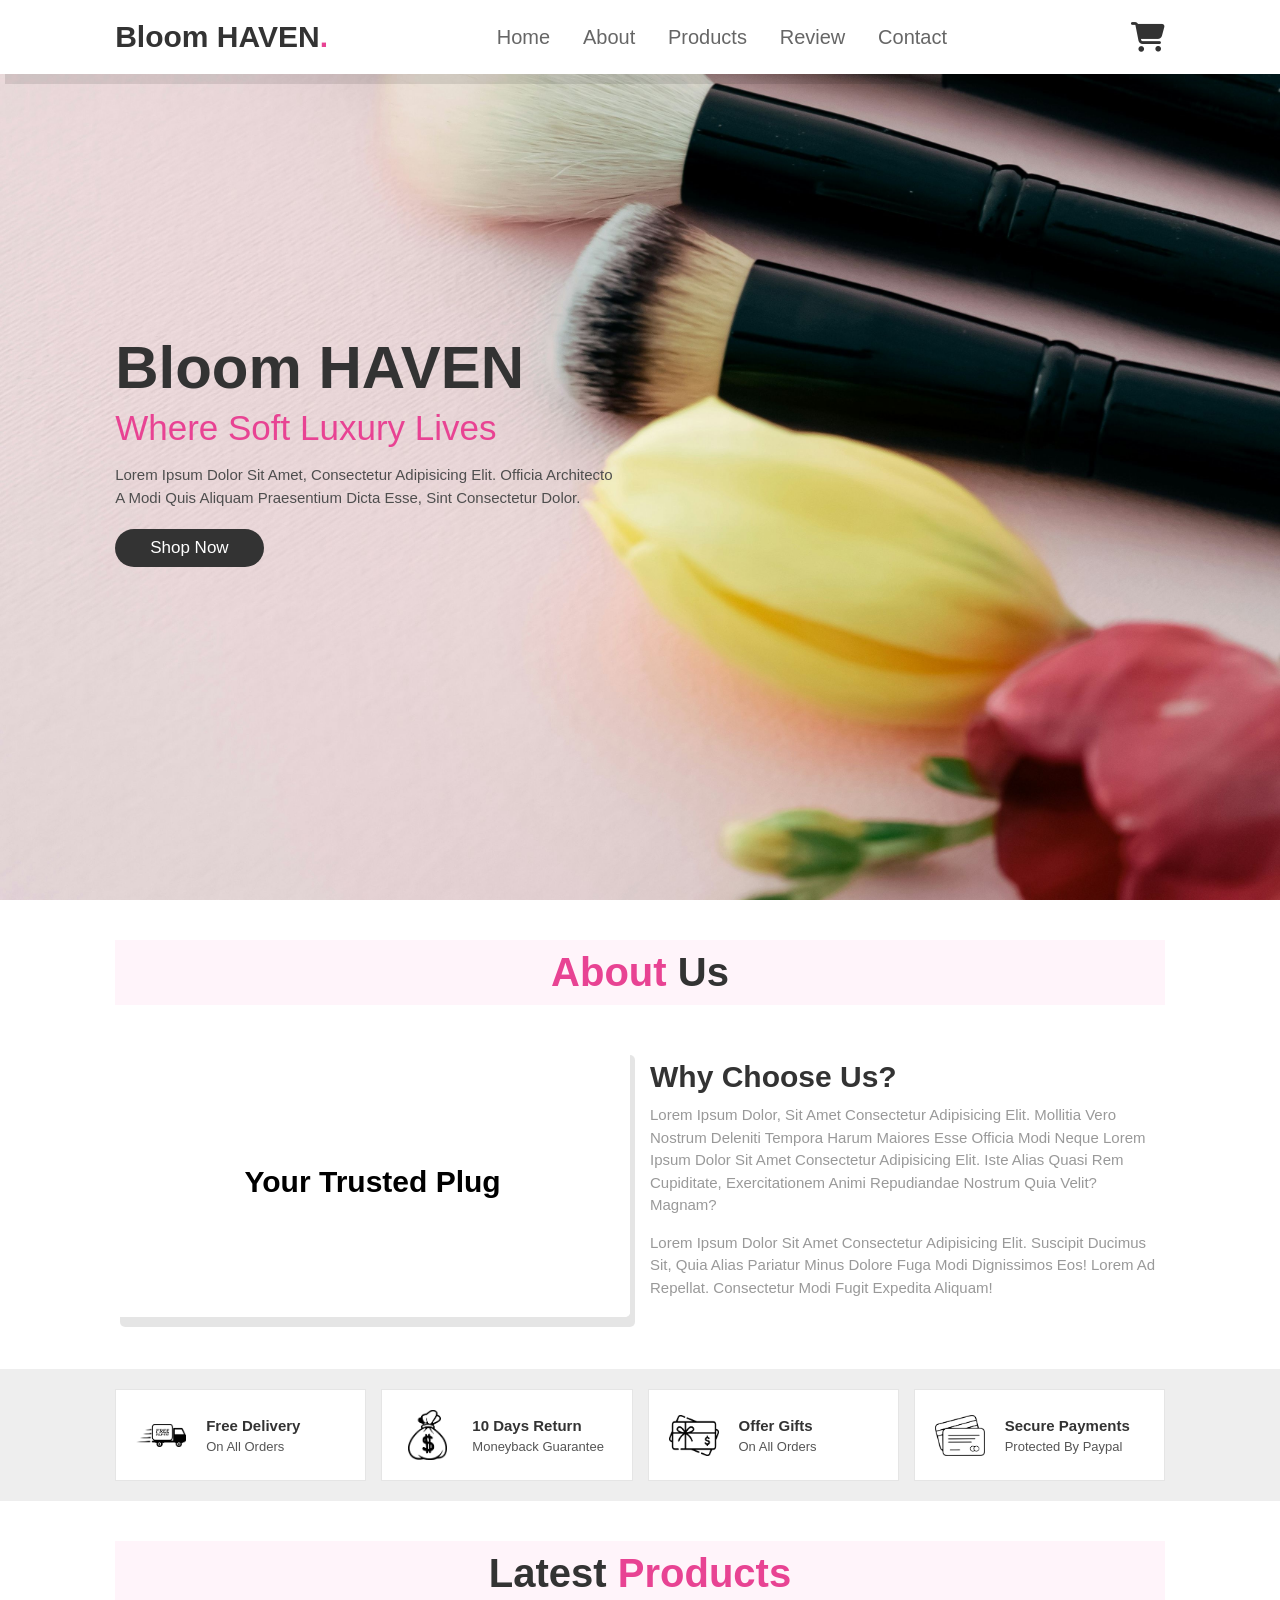
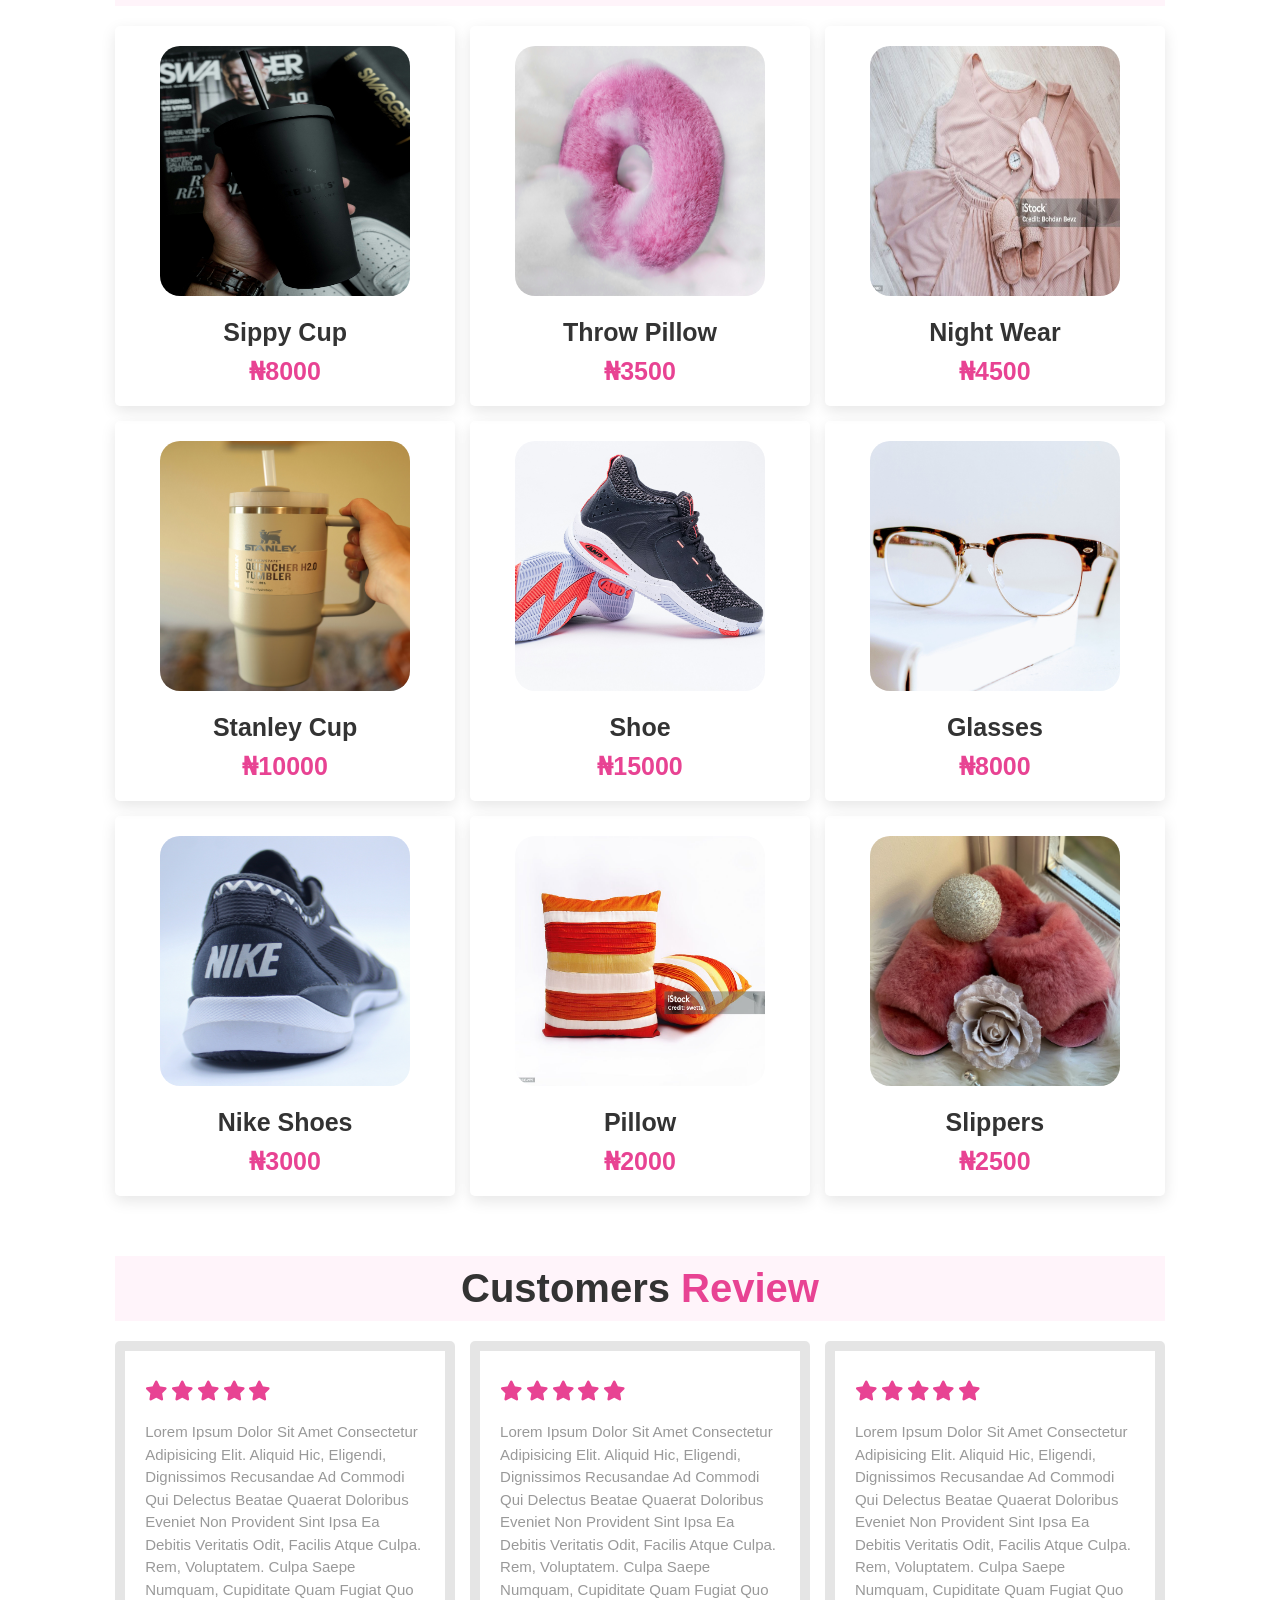
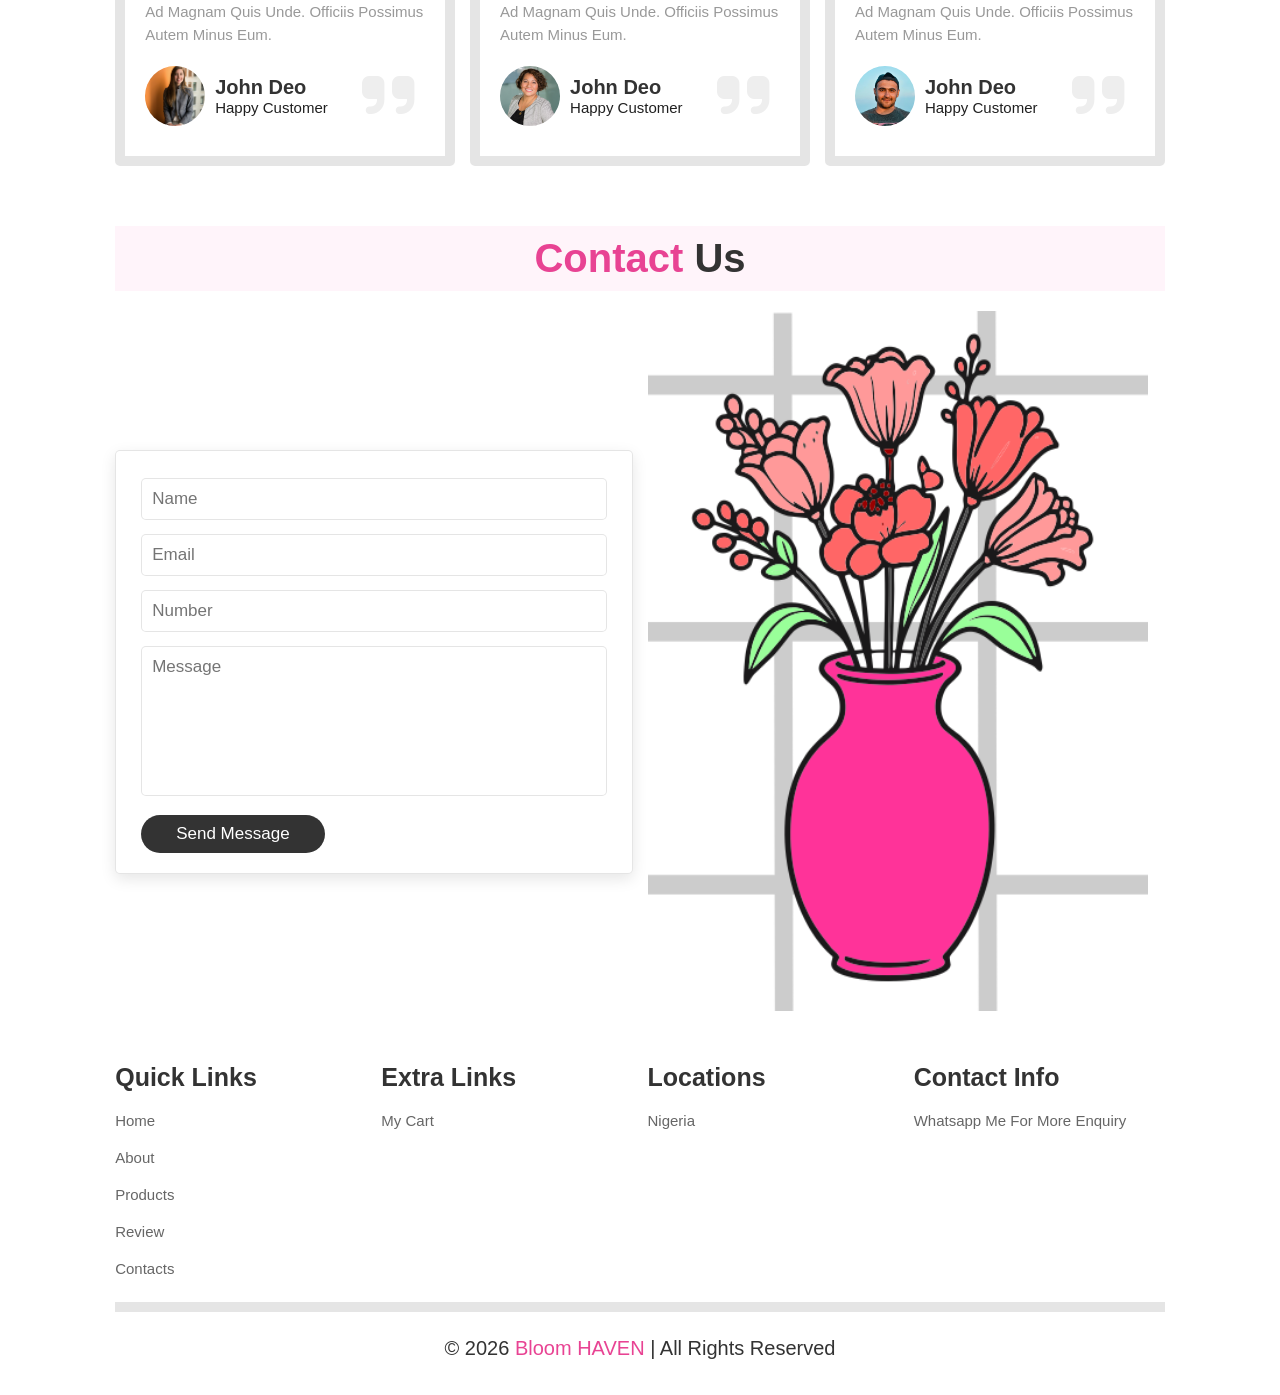
<file: index.html>
<!DOCTYPE html>
<html lang="en">
    <head>
        <meta charset="UTF-8">
        <meta name="viewport" content="width=device-width, initial-scale=1.0">
        <title>Ecommerce Website</title>
        <link rel="stylesheet" href="https://cdnjs.cloudflare.com/ajax/libs/font-awesome/6.4.2/css/all.min.css"/>
        <link rel="stylesheet" href="https://cdnjs.cloudflare.com/ajax/libs/animate.css/4.1.1/animate.min.css">
        <link rel="stylesheet" href="styles.css">
    </head>
    <body>
        <header>
            <input type="checkbox" name="" id="toggler">
            <label for="toggler" class="fas fa-bars"></label> 
            <a href="#" class="logo">Bloom HAVEN<span>.</span></a>
            <nav class="navbar">
                <a href="#home">home</a>
                <a href="#about">about</a>
                <a href="#products">products</a>
                <a href="#review">review</a>
                <a href="#contact">contact</a>
        
            </nav>
            <div class="icons">
               
                <a href="checkout.html" class="fas fa-shopping-cart"></a>
               
            </div>
        </header>
        <section class="home" id="home">
            <div class="content">
                <h3>Bloom HAVEN</h3>
                <span> where soft luxury lives </span>
                <p> Lorem ipsum dolor sit amet, consectetur adipisicing elit. Officia architecto a modi quis aliquam praesentium dicta esse,
                sint consectetur dolor.</p>
                <a href="#products" class="btn"> shop now</a>
            </div>
        </section>

        <section class="about" id="about">
            <h1 class="heading"><span>about</span> us</h1>
            <div class="row">
                <div class="video-container">
                    <video src="istockphoto-2162645251-640_adpp_is.mp4" loop autoplay muted></video>
                    <h3>your trusted plug</h3>
              </div>
                <div class="content">
                    <h3>Why Choose us?</h3>
                    <p>Lorem ipsum dolor, sit amet consectetur adipisicing elit. Mollitia vero nostrum deleniti 
                    tempora harum maiores esse officia modi neque Lorem ipsum dolor sit amet consectetur adipisicing 
                    elit. Iste alias quasi rem cupiditate, 
                    exercitationem animi repudiandae nostrum quia velit? Magnam?</p>
                    <p>Lorem ipsum dolor sit amet consectetur adipisicing elit. Suscipit ducimus sit, quia alias pariatur 
                    minus dolore fuga modi dignissimos eos! Lorem ad repellat. Consectetur modi fugit expedita aliquam!</p>
                    
                </div>
            </div>
        </section>

        <!--icons section starts-->
        <section class="icons-container">
            <div class="icons">
                <img src="free delivery 3.png" alt="">
                <div class="info">
                    <h3>free delivery</h3>
                    <span>on all orders</span>
                </div>
            </div>

            <div class="icons">
                <img src="moneyback icon 3.png" alt="">
                <div class="info">
                    <h3>10 days return</h3>
                    <span>moneyback guarantee</span>
                </div>
            </div>

            <div class="icons">
                <img src="gifts icons 3.png" alt="">
                <div class="info">
                    <h3>offer gifts</h3>
                    <span>on all orders</span>
                </div>
            </div>

            <div class="icons">
                <img src="secure payment icons 3.png" alt="">
                <div class="info">
                    <h3>secure payments</h3>
                    <span>protected by paypal</span>
                </div>
            </div>
        </section>
        <!--icons section ends-->

        <!--product section starts-->
         <section class="products" id="products">
            <h1 class="heading">Latest<span> products</span></h1>
            <div class="box-container">
                <div class="box">
                    
                    <div class="image">
                        <img src="sippy cup.jpg" alt="">
                        <div class="icons">
                           
                            <a href="#" class="cart-btn"> add to cart</a>
                          
                        </div>
                    </div>
                    <div class="content">
                        <h3>sippy cup</h3>
                        <div class="price">₦8000</div>
                    </div>
                </div>

                <div class="box">
                   
                    <div class="image">
                        <img src="vadim-bogulov-nWBdhGb9umY-unsplash.jpg" alt="">
                        <div class="icons">
                            
                            <a href="#" class="cart-btn"> add to cart</a>
                           
                        </div>
                    </div>
                    <div class="content">
                        <h3>throw pillow</h3>
                        <div class="price">₦3500 </div>
                    </div>
                </div>

                <div class="box">
                   
                    <div class="image">
                        <img src="night wear.jpg" alt="">
                        <div class="icons">
                            
                            <a href="#" class="cart-btn"> add to cart</a>
                           
                        </div>
                    </div>
                    <div class="content">
                        <h3>night wear</h3>
                        <div class="price">₦4500 </div>
                    </div>
                </div>

                <div class="box">
                    
                    <div class="image">
                        <img src="stanley cup.jpg" alt="">
                        <div class="icons">
                            
                            <a href="#" class="cart-btn"> add to cart</a>
                            
                        </div>
                    </div>
                    <div class="content">
                        <h3>stanley cup</h3>
                        <div class="price">₦10000 </div>
                    </div>
                </div>

                <div class="box">
                   
                    <div class="image">
                        <img src="shoes.jpg" alt="">
                        <div class="icons">
                            
                            <a href="#" class="cart-btn"> add to cart</a>
                            
                        </div>
                    </div>
                    <div class="content">
                        <h3>Shoe</h3>
                        <div class="price">₦15000 </div>
                    </div>
                </div>

                <div class="box">
                  
                    <div class="image">
                        <img src="glasses.jpg" alt="">
                        <div class="icons">                            
                            <a href="#" class="cart-btn"> add to cart</a>
                        </div>
                    </div>
                    <div class="content">
                        <h3>Glasses</h3>
                        <div class="price">₦8000</div>
                    </div>
                </div>

                <div class="box">
                    <div class="image">
                        <img src="nike shoes.jpg" alt="">
                        <div class="icons">
                            
                            <a href="#" class="cart-btn"> add to cart</a>
                           
                        </div>
                    </div>
                    <div class="content">
                        <h3>nike shoes</h3>
                        <div class="price">₦3000</div>
                    </div>
                </div>

                <div class="box">
                    
                    <div class="image">
                        <img src="istockphoto-182354999-1024x1024.jpg" alt="">
                        <div class="icons">
                            
                            <a href="#" class="cart-btn"> add to cart</a>
                           
                        </div>
                    </div>
                    <div class="content">
                        <h3>pillow</h3>
                        <div class="price">₦2000</div>
                    </div>
                </div>

                <div class="box">
                    <div class="image">
                        <img src="jelena-mirkovic-ilk1tqTHV1c-unsplash~2.jpg" alt="">
                        <div class="icons">
                           
                            <a href="#" class="cart-btn"> add to cart</a>
                            
                        </div>
                    </div>
                    <div class="content">
                        <h3>slippers</h3>
                        <div class="price">₦2500</div>
                    </div>
                </div>

            </div>
         </section>

        <!--products section ends-->

        <!-- review section begins -->

        <section class="review" id="review">
            <h1 class="heading"> Customers <span> review</span></h1>
            <div class="box-container">
                <div class="box">
                    <div class="stars">
                        <i class="fas fa-star"></i>
                        <i class="fas fa-star"></i>
                        <i class="fas fa-star"></i>
                        <i class="fas fa-star"></i>
                        <i class="fas fa-star"></i>
                    </div>
                    <p>Lorem ipsum dolor sit amet consectetur adipisicing elit. Aliquid hic, eligendi, dignissimos recusandae ad commodi qui 
                    delectus beatae quaerat doloribus eveniet non provident sint ipsa ea debitis veritatis odit, facilis atque culpa. Rem, voluptatem. 
                    Culpa saepe numquam, cupiditate quam fugiat quo ad magnam quis unde. Officiis possimus autem minus eum.</p>
                    <div class="user">
                        <img src="woman 2.jpg" alt="">
                        <div class="user-info">
                            <h3>John Deo</h3>
                            <span>Happy customer</span>
                        </div>
                    </div>
                    <span class="fas fa-quote-right"></span>
                </div>

                  <div class="box">
                    <div class="stars">
                        <i class="fas fa-star"></i>
                        <i class="fas fa-star"></i>
                        <i class="fas fa-star"></i>
                        <i class="fas fa-star"></i>
                        <i class="fas fa-star"></i>
                    </div>
                    <p>Lorem ipsum dolor sit amet consectetur adipisicing elit. Aliquid hic, eligendi, dignissimos recusandae ad commodi qui 
                    delectus beatae quaerat doloribus eveniet non provident sint ipsa ea debitis veritatis odit, facilis atque culpa. Rem, voluptatem. 
                    Culpa saepe numquam, cupiditate quam fugiat quo ad magnam quis unde. Officiis possimus autem minus eum.</p>
                    <div class="user">
                        <img src="woman 1.jpg" alt="">
                        <div class="user-info">
                            <h3>John Deo</h3>
                            <span>Happy customer</span>
                        </div>
                    </div>
                    <span class="fas fa-quote-right"></span>
                </div>

                  <div class="box">
                    <div class="stars">
                        <i class="fas fa-star"></i>
                        <i class="fas fa-star"></i>
                        <i class="fas fa-star"></i>
                        <i class="fas fa-star"></i>
                        <i class="fas fa-star"></i>
                    </div>
                    <p>Lorem ipsum dolor sit amet consectetur adipisicing elit. Aliquid hic, eligendi, dignissimos recusandae ad commodi qui 
                    delectus beatae quaerat doloribus eveniet non provident sint ipsa ea debitis veritatis odit, facilis atque culpa. Rem, voluptatem. 
                    Culpa saepe numquam, cupiditate quam fugiat quo ad magnam quis unde. Officiis possimus autem minus eum.</p>
                    <div class="user">
                        <img src="man.jpg" alt="">
                        <div class="user-info">
                            <h3>John Deo</h3>
                            <span>Happy customer</span>
                        </div>
                    </div>
                    <span class="fas fa-quote-right"></span>
                </div>

            </div>
        </section>

        <!-- review section ends-->

        <!-- contact section starts-->

        <section class="contact" id="contact">
            <h1 class="heading"> <span> contact </span> us</h1>
            <div class="row">
                <form action="https://api.web3forms.com/submit" method="POST">
    <input type="hidden" name="access_key" value="a5f5ab75-e717-4656-a13c-2b48573adeb0">
    <input type="text" name="name" placeholder="Name" class="box" required>
    <input type="email" name="email" placeholder="Email" class="box" required>
    <input type="tel" name="number" placeholder="Number" class="box">
    <textarea name="message" placeholder="Message" class="box" cols="30" rows="10" required></textarea>
    <button type="submit" class="btn">Send Message</button>

</form>
                <div class="image">
                    <img src="flower cutout.png" alt="">
                </div>
            </div>
        </section>

        <!-- contact section ends-->

        <!--footer section sarts-->

        <section class="footer">
            <div class="box-container">
                <div class="box">
                    <h3>quick links</h3>
                    <a href="#home">home</a>
                    <a href="#about">about</a>
                    <a href="#products">products</a>
                    <a href="#review">review</a>
                    <a href="#contact">contacts</a>
                </div>

                <div class="box">
                    <h3>extra links</h3>
                    
                    <a href="checkout.html">my Cart</a>
                
                </div>

                <div class="box">
                    <h3>locations</h3>
                    <a href="https://www.google.com/maps/place/Abuja,+Nigeria" target="_blank">Nigeria</a>
                    
                </div>

                <div class="box">
                    <h3>contact info</h3>
                    <a href="https://wa.me/2348109970402" target="_blank">Whatsapp me for more enquiry</a>
                    
                </div>

            </div>
            
            <div class="credit"> © 2026 <span> Bloom HAVEN </span> | all rights reserved </div>

        </section>
          
            <!--footer section ends-->
            <div class="toast" id="toast"></div>

    <script>
document.querySelectorAll(".cart-btn").forEach(button => {
    button.addEventListener("click", function(e) {
        e.preventDefault();

        let product = this.closest(".box");

        let name = product.querySelector(".content h3").innerText;
        let price = parseFloat(product.querySelector(".price").innerText.replace("₦", ""));
        let image = product.querySelector("img").src;

        let cart = JSON.parse(localStorage.getItem("cart")) || [];

        // check if product already exists
        let existing = cart.find(item => item.name === name);

        if (existing) {
            existing.quantity += 1;
        } else {
            cart.push({
                name,
                price,
                image,
                quantity: 1
            });
        }

        localStorage.setItem("cart", JSON.stringify(cart));

        showToast("Item added to cart!");
    });
});
function showToast(message){
    let toast = document.getElementById("toast");

    toast.innerText = message;
    toast.classList.add("show");

    setTimeout(() => {
        toast.classList.remove("show");
    }, 2000);
}
</script>
    
    </body>
    </html>
</file>
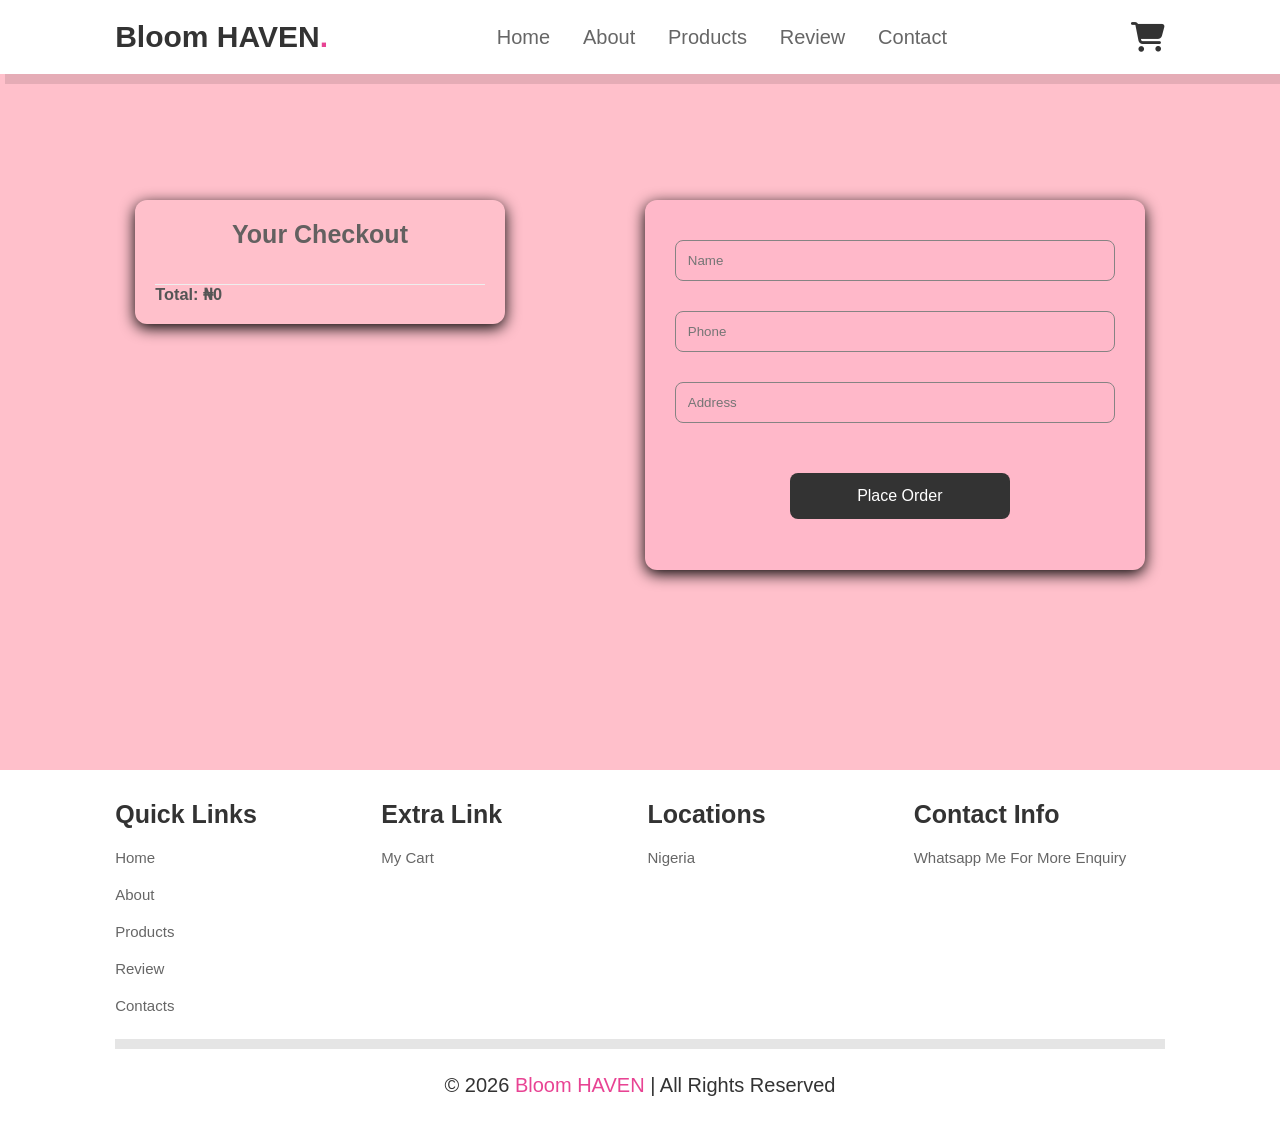
<file: checkout.html>
<!DOCTYPE html>
<html lang="en">
    <head>
        <meta charset="UTF-8">
        <meta name="viewport" content="width=device-width, initial-scale=1.0">
        <title>cart</title>
        <link rel="stylesheet" href="https://cdnjs.cloudflare.com/ajax/libs/font-awesome/6.4.2/css/all.min.css"/>
        <link rel="stylesheet" href="https://cdnjs.cloudflare.com/ajax/libs/animate.css/4.1.1/animate.min.css">
        <link rel="stylesheet" href="styles.css">
    </head>
    <body>

        <header>
            <input type="checkbox" name="" id="toggler">
            <label for="toggler" class="fas fa-bars"></label> 
            <a href="#" class="logo">Bloom HAVEN<span>.</span></a>
            <nav class="navbar">
                <a href="index.html#home">home</a>
                <a href="index.html#about">about</a>
                <a href="index.html#products">products</a>
                <a href="index.html#review">review</a>
                <a href="index.html#contact">contact</a>
        
            </nav>
            <div class="icons">
                <a href="checkout.html" class="fas fa-shopping-cart"></a>
            
            </div>
        </header>

        <section class="details">
            <div class="detail-container">
                <div class="each-detail-container">
        <div class="order-details">
            <h2>Your Checkout</h2>
            
            <div class="cart-items"></div>
            <h3 class="total"></h3>
            </div>
            </div>

        <!--customer details begin-->
         <div class="each-detail-container">
        <div class="customer-details">
            <input id="name" placeholder="name">
            <input id="phone" placeholder="phone">
            <input id="address" placeholder="address">
            <button onclick="sendToWhatsapp()">place order</button>
        </div>
        </div>
    </div>
    </section>

        <!--customer details ends-->

        <!--footer section sarts-->

        <section class="footer">
            <div class="box-container">
                <div class="box">
                    <h3>quick links</h3>
                    <a href="index.html#home">home</a>
                    <a href="index.html#about">about</a>
                    <a href="index.html#products">products</a>
                    <a href="index.html#review">review</a>
                    <a href="index.html#contact">contacts</a>
                </div>

                <div class="box">
                    <h3>extra link</h3>
                    
                    <a href="checkout.html">my Cart</a>
                
                </div>

                <div class="box">
                    <h3>locations</h3>
                    <a href="https://www.google.com/maps/place/Abuja,+Nigeria" target="_blank">Nigeria</a>
                    
                </div>

                <div class="box">
                    <h3>contact info</h3>
                    <a href="https://wa.me/2348109970402" target="_blank">Whatsapp me for more enquiry</a>
                    
                </div>

            </div>
            
            <div class="credit"> © 2026 <span> Bloom HAVEN </span> | all rights reserved </div>

        </section>
          
            <!--footer section ends-->


    <script>
let cart = JSON.parse(localStorage.getItem("cart")) || [];

let container = document.querySelector(".cart-items");
let totalBox = document.querySelector(".total");

function renderCart() {
    container.innerHTML = "";
    let total = 0;

    cart.forEach(item => {
        let itemTotal = item.price * item.quantity;
        total += itemTotal;

        container.innerHTML += `
          <div class="cart-item">
            <img src="${item.image}" width="60" height="60">

            <div class="details">
              <b>${item.name}</b><br>
              ₦${item.price}
            </div>

            <div class="controls">
              <button onclick="decreaseQty('${item.name}')">-</button>
              <span>${item.quantity}</span>
              <button onclick="increaseQty('${item.name}')">+</button>
            </div>

            <button class="remove" onclick="removeItem('${item.name}')">Remove</button>
          </div>
        `;
    });

    totalBox.innerText = "Total: ₦" + total;
}

function increaseQty(name) {
    let item = cart.find(p => p.name === name);
    if (item) item.quantity++;

    localStorage.setItem("cart", JSON.stringify(cart));
    renderCart();
}

function decreaseQty(name) {
    let item = cart.find(p => p.name === name);

    if (item) {
        item.quantity--;

        if (item.quantity <= 0) {
            cart = cart.filter(p => p.name !== name);
        }
    }

    localStorage.setItem("cart", JSON.stringify(cart));
    renderCart();
}

function removeItem(name) {
    cart = cart.filter(item => item.name !== name);

    localStorage.setItem("cart", JSON.stringify(cart));
    renderCart();
}

renderCart();

function sendToWhatsapp() {
    let name = document.getElementById("name").value;
    let phone = document.getElementById("phone").value;
    let address = document.getElementById("address").value;

    let cart = JSON.parse(localStorage.getItem("cart")) || [];

    let message = "NEW ORDER\n\n";
    message += "Name: " + name + "\n";
    message += "Phone: " + phone + "\n";
    message += "Address: " + address + "\n\nItems:\n";

    let total = 0;

    cart.forEach(item => {
        total += item.price * item.quantity;

        message += `- ${item.name} x${item.quantity} = ₦${item.price * item.quantity}\n`;
    });

    message += "\nTOTAL: ₦" + total;

    let url = "https://wa.me/2348109970402?text=" + encodeURIComponent(message);

    window.open(url, "_blank");

    localStorage.removeItem("cart");
}
    
</script>
    </body>
    </html>
</file>
<file: styles.css>
:root{
    --pink:#e84393;
}

*{
    margin: 0; padding: 0;
    box-sizing: border-box;
    font-family: Verdana, Geneva, Tahoma, sans-serif;
    outline: none; border: none;
    text-decoration: none;
    text-transform: capitalize;
    transition: .2s linear;
}
html {
    font-size: 62.5%;
    scroll-behavior: smooth;
    scroll-padding-top: 6rem;
    overflow-x: hidden;
}
section{
    padding: 2rem 9%;
}
.heading {
    text-align: center;
    font-size: 4rem;
    color: #333;
    padding: 1rem;
    margin: 2rem 0;
    background: rgba(255, 51,153, .05);
}
.heading span{
    color: var(--pink);
}
.btn{
    display: inline-block;
    margin-top: 1rem;
    border-radius: 5rem;
    background: #333;
    color: #fff;
    padding: .9rem 3.5rem;
    cursor: pointer;
    font-size: 1.7rem;
}
.btn:hover{
    background: var(--pink);
}
header{
    position: fixed;
    top: 0; left: 0; right: 0;
    background: #fff;
    padding: 2rem 9%;
    display: flex;
    align-items: center;
    justify-content: space-between;
    z-index: 1000;
    box-shadow: 0.5rem 1rem rgba(0,0,0,.1);
}
header .logo{
    font-size: 3rem;
    color: #333;
    font-weight: bolder;
}
header .logo span{
    color: var(--pink);
}
.navbar a{
    font-size: 2rem;
    padding: 0 1.5rem;
    color: #666;
}
.navbar a:hover{
    color: var(--pink);
}
.icons a{
    font-size: 3rem;
    color: #333;
    margin-left: 1.5rem;
}
.icons a:hover{
    color: var(--pink);
}
header #toggler{
    display: none;
}
header .fa-bars{
    font-size: 3rem;
    color: #333;
    border-radius: .5rem;
    padding: 0 1.5rem;
    cursor: pointer;
    border: .1rem solid rgba(0,0,0,.3);
    display: none;
}


.toast{
    position: fixed;
    top: 80px;
    left: 50%;
    transform: translateX(-50%) translateY(-20px);

    backdrop-filter: blur(10px);
    background: rgba(255, 255, 255, 0.1);
    color: #817474;
    border: 1px solid #333;

    padding: 12px 18px;
    border-radius: 10px;

    font-size: 14px;

    opacity: 0;
    transition: 0.3s ease;

    z-index: 9999;
}

.toast.show{
    opacity: 1;
    transform: translateX(-50%) translateY(0);
}

.home {
    display: flex;
    align-items: center;
    min-height: 100vh;
    background: url(natallia-photo-WKl9-mDDNFY-unsplash~2.jpg) no-repeat;
    background-size: cover;
    background-position: center;
}
.home .content {
    max-width: 50rem;
}
.home .content h3{
    font-size: 6rem;
    color: #333;
}
.home .content span{
    font-size: 3.5rem;
    color: var(--pink);
    padding: 1rem 0;
    line-height: 1.5;
}
.home .content p{
    font-size: 1.5rem;
    color: #4e4e4e;
    padding: 1rem 0;
    line-height: 1.5;
}
.about .row{
    display: flex;
    align-items: center;
    gap: 2rem;
    flex-wrap: wrap;
    padding: 2rem 0;
    padding-bottom: 3rem;
}
.about .row .video-container{
    flex: 1 1 40rem;
    position: relative;
}
.about .row .video-container video{
    width: 100%;
    border: 1.5rem solid #fff;
    border-radius: .5rem;
    box-shadow: 0.5rem 1rem rgba(0,0,0,.1);
    height: 100%;
    object-fit: cover;
}
.about .row .video-container h3{
    position: absolute;
    top: 50%; transform: translateY(-50%);
    font-size: 3rem;
    background: #fff;
    width: 100%;
    padding: 1rem 2rem;
    text-align: center;
    mix-blend-mode: screen;
}
.about .row .content{
    flex: 1 1 40rem;
}
.about .row .content h3{
    font-size: 3rem;
    color: #333;

}
.about .row .content p{
    font-size: 1.5rem;
    color: #999;
    padding: .5rem 0;
    padding-top: 1rem;
    line-height: 1.5;
}
.icons-container{
    background: #eee;
    display: flex;
    flex-wrap: wrap;
    gap: 1.5rem;
}
.icons-container .icons{
    background: #fff;
    border: .1rem solid rgba(0,0,0,.1);
    padding: 2rem;
    display: flex;
    align-items: center;
    flex: 1 1 25rem;
}
.icons-container .icons img{
    width: 50px;
    height: 50px;
    object-fit: contain;
    margin-right: 2rem;
}
.icons-container .icons h3{
    color: #333;
    padding-bottom: .5rem;
    font-size: 1.5rem;
}
.icons-container .icons span{
    color: #555;
    font-size: 1.3rem;
}
.products .box-container{
    display: flex;
    flex-wrap: wrap;
    gap: 1.5rem;
}
.products .box-container .box{
    flex: 1 1 30rem;
    box-shadow: 0 .5rem 1.5rem rgba(0,0,0,.1);
    border-radius: .5rem;
    border: 1 rem solid rgba(0,0,0,.1);
    position: relative;
}

.products .box-container .box .discount {
    position: absolute;
    top: 1rem; left: 1rem;
    padding: .7rem 1rem;
    font-size: 2rem;
    color: var(--pink);
    background: rgba(255, 51,153, .05);
    z-index: 1;
    border-radius: .5rem;
}
.products .box-container .box .image{
    position: relative;
    text-align: center;
    padding-top: 2rem;
    overflow: hidden;
}
.products .box-container .box .image img{
    height: 25rem;
    width: 25rem;
    position: relative;
    border-radius: 20px;
}
.products .box-container .box:hover .image img{
    transform: scale(1.1);
}
.products .box-container .box .image .icons{
    position: absolute;
    bottom: -7rem; left: 0; right: 0;
    display: flex;
    height: 5rem;
    line-height: 5rem;
    width: 100%;
    background: var(--pink);
    color: #fff;
}
.products .box-container .box:hover .image .icons{
    bottom: 0;
}

.products .box-container .box .image .icons a{
    height: 5rem;
    line-height: 5rem;
    font-size: 1.5rem;
    width: 50%;
    background: var(--pink);
    color: #fff;
}
.products .box-container .box .image .icons .cart-btn{
    width: 100%;
    border: none;
}
.products .box-container .box .image .icons a:hover{
    background: #333;
}
.products .box-container .box .content{
    padding: 2rem;
    text-align: center;
}
.products .box-container .box .content h3{
    font-size: 2.5rem;
    color: #333;
}
.products .box-container .box .content .price{
    font-size: 2.5rem;
    color: var(--pink);
    font-weight: bolder;
    padding-top: 1rem;
}
.products .box-container .box .content .price span{
    font-size: 1.5rem;
    color: #999;
    font-weight: lighter;
    text-decoration: line-through;
}

.review .box-container{
    display: flex;
    flex-wrap: wrap;
    gap: 1.5rem;
}
.review .box-container .box{
    flex: 1 1 30rem;
    border-radius: .5rem;
    padding: 3rem 2rem;
    position: relative;
    border: 1rem solid rgba(0,0,0,.1);
}

.review .box-container .box .fa-quote-right{
    position: absolute;
    bottom: 3rem; right: 3rem;
    font-size: 6rem;
    color: #eee;
}
.review .box-container .box .stars i{
    color: var(--pink);
    font-size: 2rem;
}
.review .box-container .box p{
    color: #999;
    font-size: 1.5rem;
    line-height: 1.5;
    padding-top: 2rem;
}
.review .box-container .box .user {
    display: flex;
    align-items: center;
    padding-top: 2rem;
}
.review .box-container .box .user img{
    width: 6rem;
    height: 6rem;
    position: relative;
    object-fit: cover;
    border-radius: 50%;
    margin-right: 1rem;
}
.review .box-container .box .user h3{
    font-size: 2rem;
    color: #333;
}
.review .box-container .box .user span{
    font-size: 1.5rem;
    color: #202020;
}
.contact .row {
    display: flex;
    flex-wrap: wrap-reverse;
    gap: 1.5rem;
    align-items: center;
}
.contact .row form {
    flex: 1 1 40rem;
    padding: 2rem 2.5rem;
    box-shadow: 0 .5rem 1.5rem rgba(0,0,0,.1);
    border: .1rem solid rgba(0,0,0,.1);
    background: #fff;
    border-radius: .5rem;
}
.contact .row .image {
    flex: 1 1 40rem;
}
.contact .row .image img {
    width: 50rem;
    height: 70rem;

}
.contact .row form .box{
    padding: 1rem;
    font-size: 1.7rem;
    color: 333;
    text-transform: none;
    border: .1rem solid rgba(0,0,0,.1);
    border-radius: .5rem;
    margin: .7rem 0;
    width: 100%;
}
.contact .row form .box:focus{
    border-color: var(--pink);
}
.contact .row form textarea{
    height: 15rem;
    resize: none;
}
.footer .box-container{
    display: flex;
    flex-wrap: wrap;
    gap: 1.5rem;
}
.footer .box-container .box{
    flex: 1 1 25rem;
}
.footer .box-container .box h3{
    color: #333;
    font-size: 2.5rem;
    padding: 1rem 0;
}
.footer .box-container .box a{
    display: block;
    color: #666;
    font-size: 1.5rem;
    padding: 1rem 0;
}
.footer .box-container .box a:hover{
    color: var(--pink);
    text-decoration: underline;
}

.footer .credit{
    text-align: center;
    padding: 1.5rem;
    margin-top: 1.5rem;
    padding-top: 2.5rem;
    font-size: 2rem;
    color: #333;
    border-top: 1rem solid rgba(0,0,0,.1);
}
.footer .credit span{
    color: var(--pink);
}
.details{
    background: pink;
    background-size: cover;
    background-position: center;
    font-size: 14px;
    color: #555;
}
.details b{
    font-size: 14px;
    color: #222;
    font-weight: 700;

}

.details .detail-container{
    display: flex;
    flex-wrap: wrap;
    gap: 10rem;
}
.details .detail-container .each-detail-container{
    flex: 1 1 30rem;
    border-radius: .5rem;
    padding: 3rem 2rem;
    position: relative;
    z-index: 1;
}
.order-details {
    max-width: 500px;
    margin: 15rem auto;
    background: #fff;
    z-index: 1;
    padding: 20px;
    border-radius: 12px;
    background: pink;
    box-shadow: 0 4px 15px rgba(0,0,0, 1);
}
.order-details h2 {
  margin-bottom: 15px;
  color: #636060;
  text-align: center;
  font-weight: bolder;
  font-size: 2.5rem;
}
.order-details .cart-items {
  position: relative;
  gap: 20px;
  display: flex;
  flex-wrap: wrap;
  padding: 10px;
  border-bottom: 1px solid #eee;
}

.order-details .cart-items h3 {
  margin-bottom: 10px;
  color: #272626;
}
.order-details .cart-items .total{
  font-weight: bold;
  color: #000;
}


.cart-item img{
    border-radius: 10px;
    object-fit: cover;
}

.controls{
    display: flex;
    align-items: center;
    margin-left: 0rem;
    margin-top: .1rem;
    gap: 2px;
}

.controls button{
    width: 18px;
    height: 18px;

    border: none;
    border-radius: 50%;

    background: #111;
    color: white;

    font-size: 12px;
    font-weight: bold;

    cursor: pointer;
    transition: 0.3s ease;
}

.controls button:hover{
    background: #444;
    transform: scale(1.1);
}

.controls span{
    font-size: 12px;
    font-weight: bold;
    min-width: 20px;
    color: #000;
    text-align: center;
}

.remove{
    border: none;
    padding: 3px 5px;
    margin-top: .2rem;
    background: crimson;
    color: white;

    border-radius: 8px;
    cursor: pointer;

    font-size: 10px;
    transition: 0.3s ease;
}

.remove:hover{
    background: darkred;
    transform: scale(1.05);
}

.customer-details{
    width: 50rem;
    height: 37rem;
    margin: 15rem auto;
    border-radius: 12px;
    background: rgba(255, 51,153, .05);
    box-shadow: 0 4px 15px rgba(0,0,0, 1);
    display: flex;
    flex-direction: column;
    gap: 20px;
    padding: 3rem;
    padding-top: 3rem;
}
.customer-details input {
  width: 100%;
  padding: 12px;
  margin-top: 10px;
  border: 1px solid #868383;
  border-radius: 8px;
  background: none;
  outline: none;
  transition: 0.3s;
}
.customer-details input:focus {
   border-color: #333; 
   box-shadow: 0 4px 15px rgba(0,0,0,.3);

}
.customer-details button {
  width: 50%;
  padding: 14px;
  margin-top: 30px;
  margin-bottom: 10px;
  border: none;
  border-radius: 8px;
  background: #333;
  color: white;
  margin-left: 11.5rem;
  font-size: 16px;
  cursor: pointer;
  transition: 0.3s;
}
.customer-details button:hover {
  background: pink;
  border: 1px solid #868383;
}
























/* media queries */
@media (max-width:991px) {
    html {
    font-size: 55%;
}
    header {
        padding: 2rem;
    }

    section {
        padding: 2rem;
    }
    .home{
        background-position: left;
    }
}

@media (max-width:768px) {
    header .fa-bars{
        display: block;
    }
    header .navbar{
        position: absolute;
        top: 100%; left: 0; right: 0;
        background: #eee;
        border-top: .1 rem solid rgba(0,0,0,.1);
        clip-path: polygon(0 0, 100% 0, 100% 0, 0 0); 
    }
    header #toggler:checked ~ .navbar{
        clip-path: polygon(0 0, 100% 0, 100% 100%, 0% 100%);
    }
    header .navbar a{
        margin: 1.5rem;
        padding: 1.5rem;
        background: #fff;
        border: .1rem solid rgba(0,0,0,.1);
        display: block;
    }
    .header .content h3{
        font-size: 5rem;
    }
    .header .content span{
        font-size: 2.5rem;
    }
    .icons-container .icons h3{
    font-size: 2rem;
    }
   .icons-container .icons span{
    font-size: 1.7rem;
   }
.contact .row .image img {
   display: none;
}
   .products .box-container{
    display: flex;
    flex-wrap: wrap;
    gap: 1.5rem;
    justify-content: space-between;
}
.products .box-container .box{
    max-width: 17rem;
    max-height: 25rem;
    box-shadow: 0 .5rem 1.5rem rgba(0,0,0,.1);
    border-radius: 1rem;
    position: relative;
}

.products .box-container .box .discount {
    position: absolute;
    top: 1rem; left: 1rem;
    padding: .7rem 1rem;
    font-size: 2rem;
    color: var(--pink);
    background: rgba(255, 51,153, .05);
    z-index: 1;
    border-radius: .5rem;
}
.products .box-container .box .image{
    padding-top: 2rem;
    position: relative;
    text-align: center;
    overflow: hidden;
}
.products .box-container .box .image img{
    margin-bottom: 2rem;
    height: 100px;
    width: 100px;
    position: relative;
    border-radius: 10px;
}
.products .box-container .box:hover .image img{
    transform: scale(1.1);
}
.products .box-container .box .image .icons{
    position: absolute;
    bottom: 0rem; left: 0; right: 0;
    display: flex;
    height: 4.5rem;
    line-height: 4.5rem;
    width: 100%;
    background: var(--pink);
    color: #fff;
}
.products .box-container .box:hover .image .icons{
    bottom: 0;
}

.products .box-container .box .image .icons a{
    display: inline-block;
    background: none;
    font-size: 1.5rem;
    width: 100%;
    color: #fff;
}
.products .box-container .box .image .icons .cart-btn{
    margin-top: -0rem;
    margin-left: 0rem;
    width: 100%;
    border: none;
}
.products .box-container .box .image .icons a:hover{
    background: #333;
}
.products .box-container .box .content{
    padding: 1rem;
    text-align: center;
}
.products .box-container .box .content h3{
    margin-top: -1rem;
    font-size: 1.8rem;
    color: #333;
}
.products .box-container .box .content .price{
    font-size: 1.5rem;
    color: var(--pink);
    font-weight: bolder;
    padding-top: 1rem;
    margin-top: -1rem;
}
.products .box-container .box .content .price span{
    font-size: 1rem;
    color: #999;
    font-weight: lighter;
    text-decoration: line-through;
}

.details .detail-container{
    display: flex;
    flex-wrap: wrap;
    gap: 3rem;
}
.details .detail-container .each-detail-container{
    flex: 1 1 30rem;
    border-radius: .5rem;
    padding: 3rem 2rem;
    position: relative;
}

.order-details .cart-items h3 {
  margin-bottom: 10px;
  color: #555;
}
.order-details .cart-items .total{
  font-weight: bold;
  color: #000;
}

.customer-details{
    width: 100%;
    height: 40rem;
    margin: -5rem auto;
    border-radius: 12px;
    box-shadow: 0 4px 15px rgba(0,0,0,1);
    display: flex;
    flex-direction: column;
    gap: 5px;
    padding: 3rem;
    padding-top: 3rem;
    margin-bottom: 5rem;
}
.customer-details input {
  width: 100%;
  padding: 12px;
  margin-top: 10px;
  margin-bottom: 7px;
  border: 1px solid #ddd;
  border-radius: 8px;
  outline: none;
  transition: 0.3s;
}
.customer-details input:focus {
   border-color: #333; 
   box-shadow: 0 4px 15px rgba(0,0,0,.3);

}
.customer-details button {
  width: 100%;
  padding: 14px;
  border: none;
  border-radius: 8px;
  background: #333;
  color: white;
  margin-left: 0rem;
  margin-top: 3rem;
  font-size: 16px;
  cursor: pointer;
  transition: 0.3s;
}
.customer-details button:hover {
  background: none;
  border: 1px solid #868383;
}

}

@media (max-width:450px){
    html{
        font-size: 50%;
    }
    .heading{
        font-size: 3rem;
    }
    
}
@media (max-width: 600px) {
  .order-details {
    width: 95%;
  }
}
</file>
